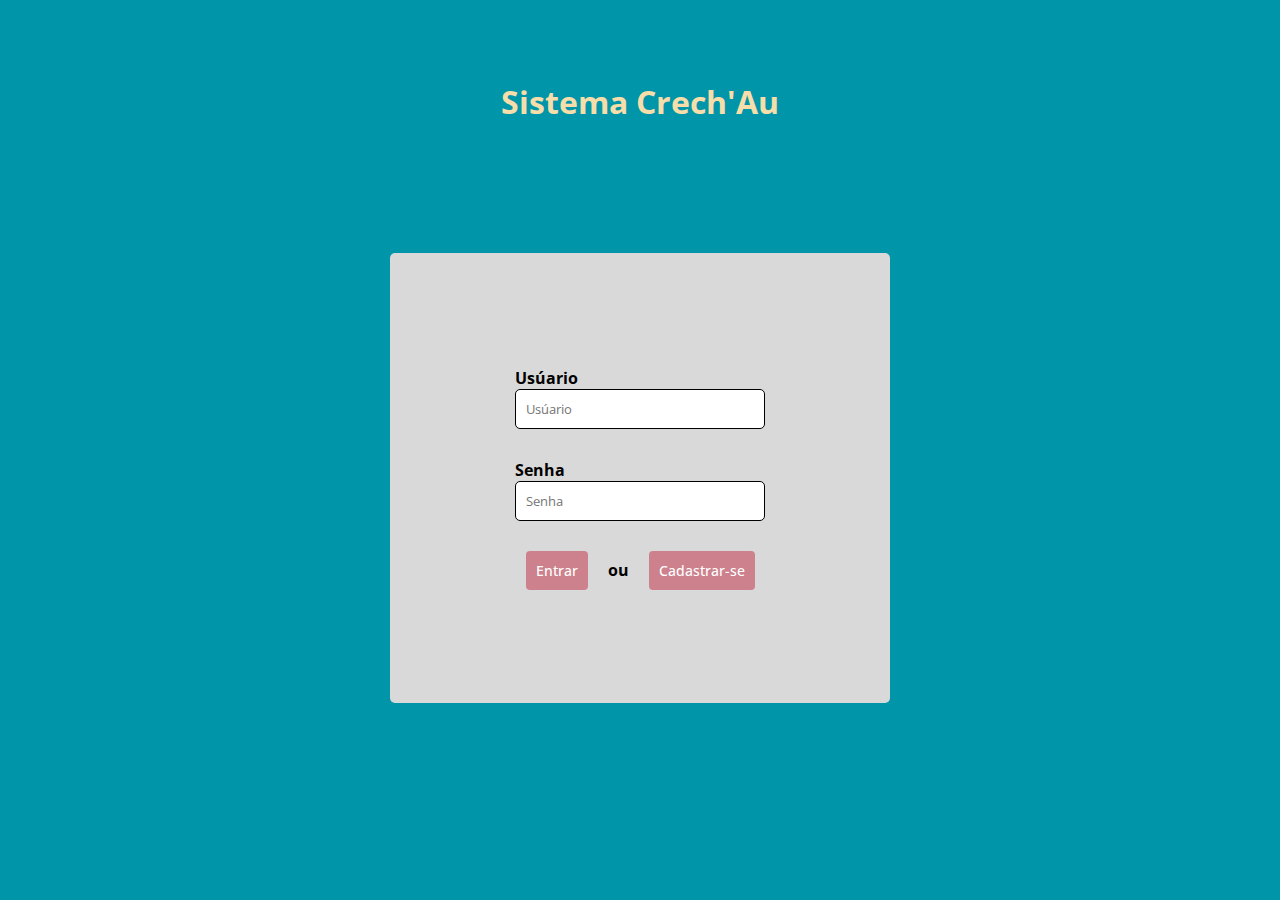
<file: index.html>
<!DOCTYPE html>
<html lang="pt-BR">
  <head>
    <meta charset="UTF-8">
    <meta name="viewport" content="width=device-width, initial-scale=1">
    <link rel="stylesheet" href="../css/login.css">
    <title>Login - Sistema Crech'Au</title>
  </head>
  <body>
    <h1 class="title">Sistema Crech'Au</h1>
    <div class="container">
      <form id="form" class="form-field">
        <div class="username-field">
          <label for="username">Usúario</label><br>
          <input class="inputs" id="username" type="text" placeholder="Usúario">
        </div>
        
        <div class="password-field">
          <label for="password">Senha</label><br>
          <input class="inputs" id="password" type="password" placeholder="Senha">
        </div>

        <div class="buttons-field">
          <input class="btn" type="submit" value="Entrar">
          <p>ou</p>
          <a class="btn" href="/pages/register.html">Cadastrar-se</a>
        </div>
      </form>
    </div>
  </body>
</html>
</file>
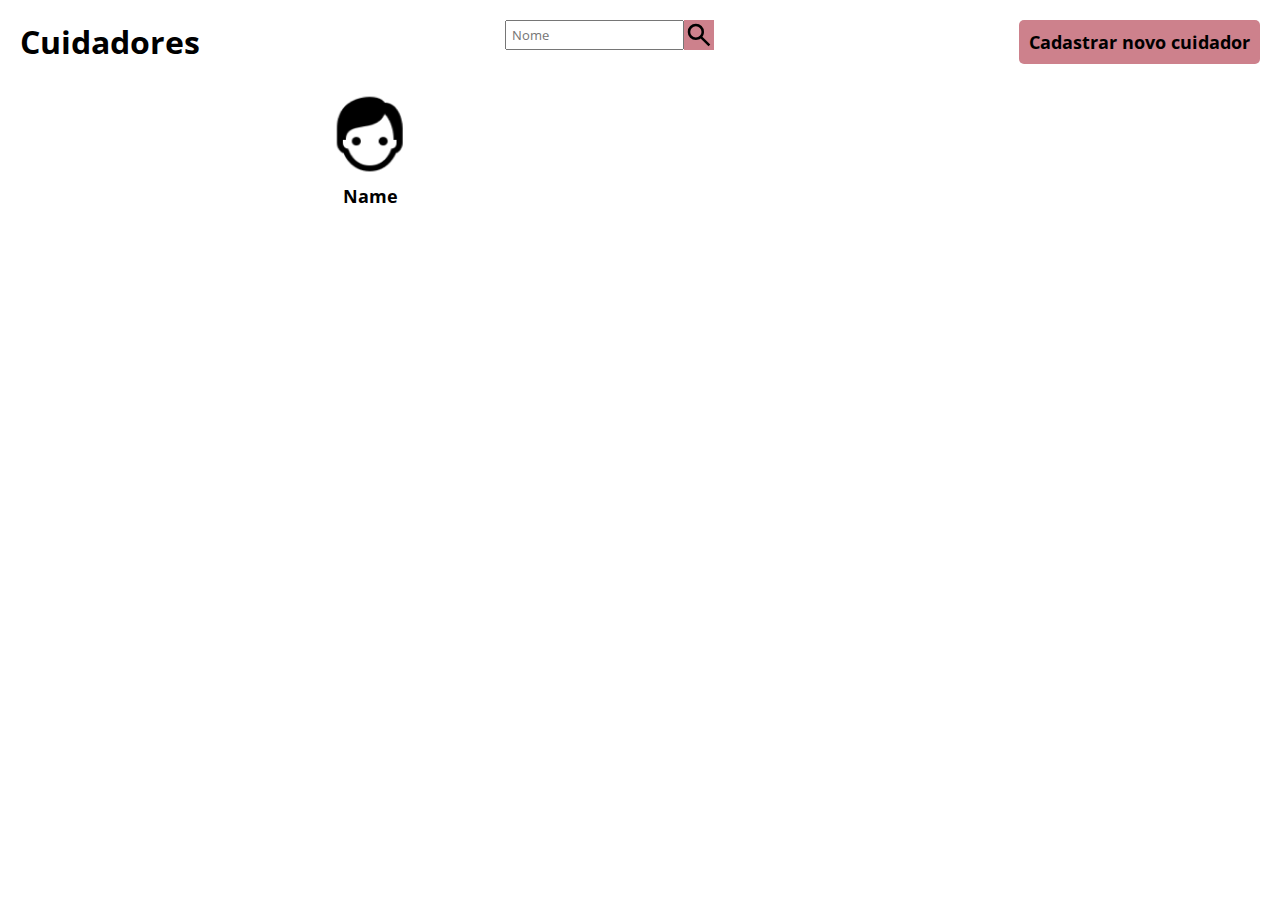
<file: pages/pet-sitter.html>
<!DOCTYPE html>
<html lang="pt-BR">
<head>
  <meta charset="UTF-8">
  <meta name="viewport" content="width=device-width, initial-scale=1.0">
  <title>Sistema Crech'Au - Cuidadores</title>
  <link rel="stylesheet" href="../css/pet-sitter.css">
  <link rel="stylesheet" href="https://fonts.googleapis.com/css2?family=Material+Symbols+Outlined:opsz,wght,FILL,GRAD@20..48,100..700,0..1,-50..200" />
</head>
<body>
  <div class="menu">
    <h1 class="cuidadores">Cuidadores</h1>
    <div class="campo-de-busca">
      <input id="inSearch" class="caixa-de-pesquisa" type="text" placeholder="Nome">
      <img id="btSearch" class="botao-buscar" src="../images/search.svg" alt="Buscar...">
    </div>
    <button id="btCadastrar" class="botao-cadastrar">Cadastrar novo cuidador</button>
  </div>

  <div id="quadro" class="quadro">
    <!--cartas ficam aqui-->
  </div>
  <script src="../js/pet-sitter.js"></script>
</html>
</file>
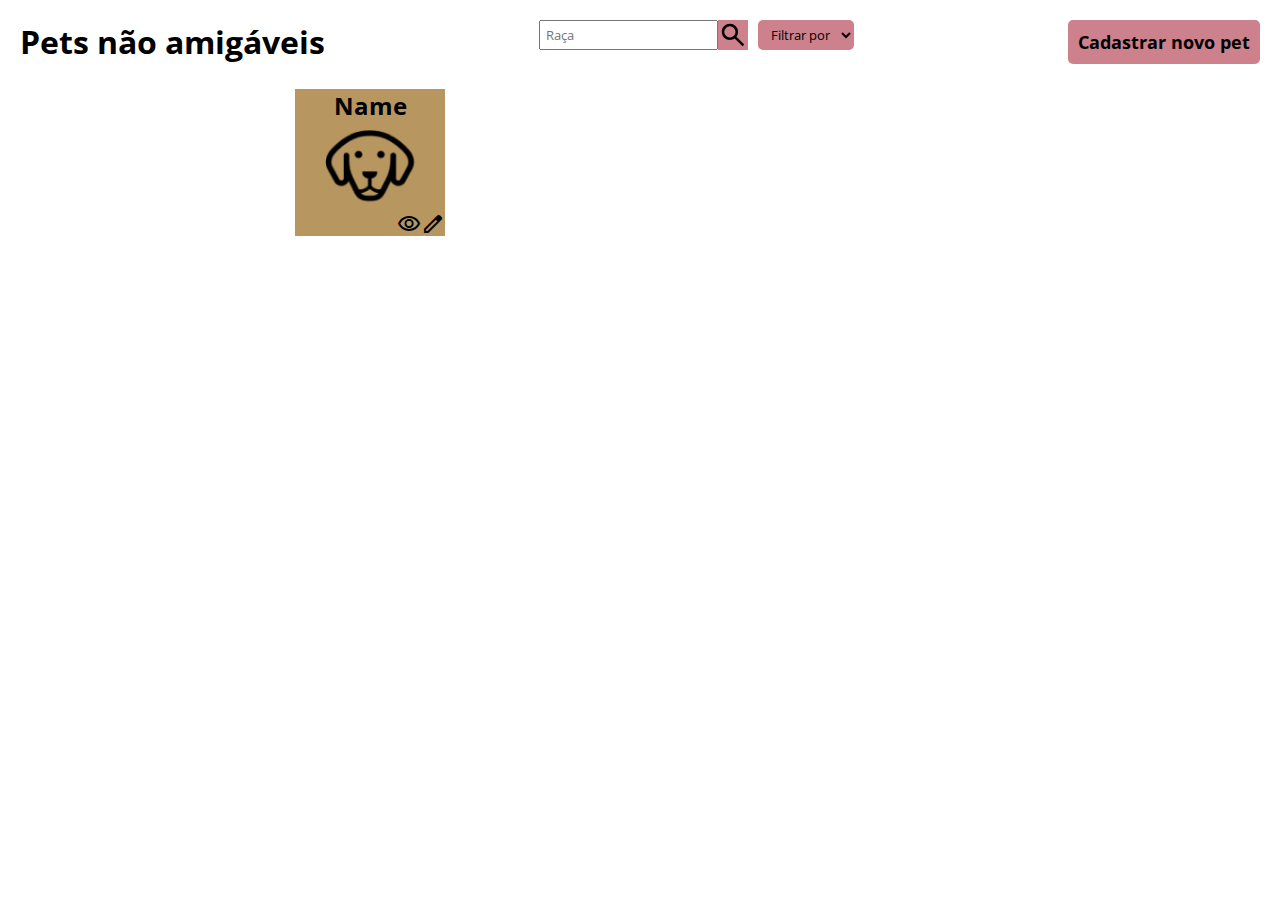
<file: pages/pets-non-friendly.html>
<!DOCTYPE html>
<html lang="pt-BR">
<head>
  <meta charset="UTF-8">
  <meta name="viewport" content="width=device-width, initial-scale=1.0">
  <title>Sistema Crech'Au - Cuidadores</title>
  <link rel="stylesheet" href="../css/pets.css">
  <link rel="stylesheet" href="../css/pets-non-friendly.css">
  <link rel="stylesheet" href="https://fonts.googleapis.com/css2?family=Material+Symbols+Outlined:opsz,wght,FILL,GRAD@20..48,100..700,0..1,-50..200" />
</head>
<body>
  <div class="menu">
    <h1 class="pets">Pets não amigáveis</h1>
    <div class="campo-de-busca">
      <input id="inSearch" class="caixa-de-pesquisa" type="text" placeholder="Raça">
      <img id="btSearch" class="botao-buscar" src="../images/search.svg" alt="Buscar...">
      <select class="filtro" name="pet" id="selectPet">
        <option value="">Filtrar por</option>
        <option value="novo">Menor idade</option>
        <option value="novo">Maior idade</option>
      </select>
    </div>
    <button id="btCadastrar" class="botao-cadastrar">Cadastrar novo pet</button>
  </div>

  <div id="quadro" class="quadro">
    <!--cartas ficam aqui-->
  </div>
  <script src="../js/pets.js"></script>
</html>
</file>
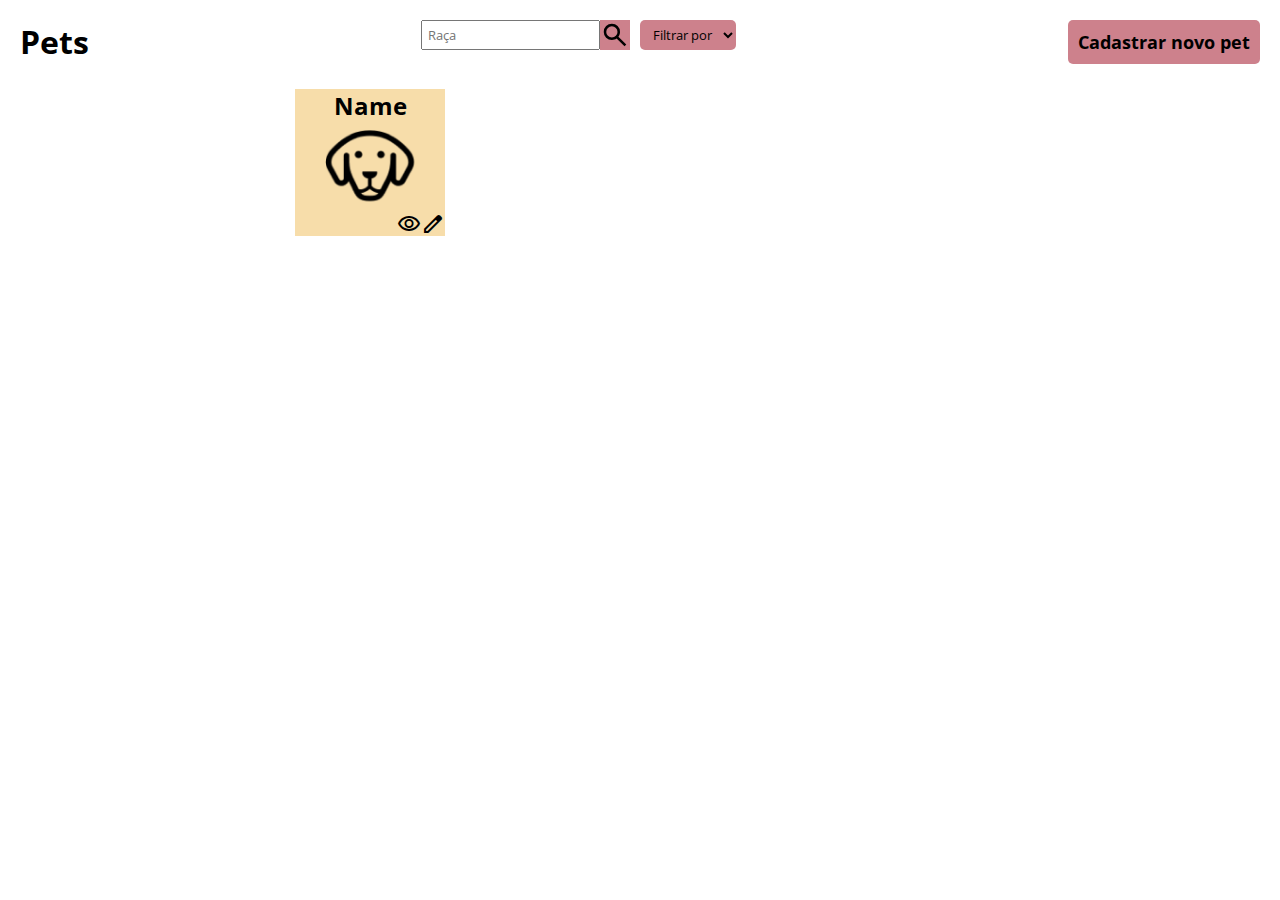
<file: pages/pets.html>
<!DOCTYPE html>
<html lang="pt-BR">
<head>
  <meta charset="UTF-8">
  <meta name="viewport" content="width=device-width, initial-scale=1.0">
  <title>Sistema Crech'Au - Cuidadores</title>
  <link rel="stylesheet" href="../css/pets.css">
  <link rel="stylesheet" href="https://fonts.googleapis.com/css2?family=Material+Symbols+Outlined:opsz,wght,FILL,GRAD@20..48,100..700,0..1,-50..200" />
</head>
<body>
  <div class="menu">
    <h1 class="pets">Pets</h1>
    <div class="campo-de-busca">
      <input id="inSearch" class="caixa-de-pesquisa" type="text" placeholder="Raça">
      <img id="btSearch" class="botao-buscar" src="../images/search.svg" alt="Buscar...">
      <select class="filtro" name="pet" id="selectPet">
        <option value="">Filtrar por</option>
        <option value="novo">Menor idade</option>
        <option value="novo">Maior idade</option>
      </select>
    </div>
    <button id="btCadastrar" class="botao-cadastrar">Cadastrar novo pet</button>
  </div>

  <div id="quadro" class="quadro">
    <!--cartas ficam aqui-->
  </div>
  <script src="../js/pets.js"></script>
</html>
</file>
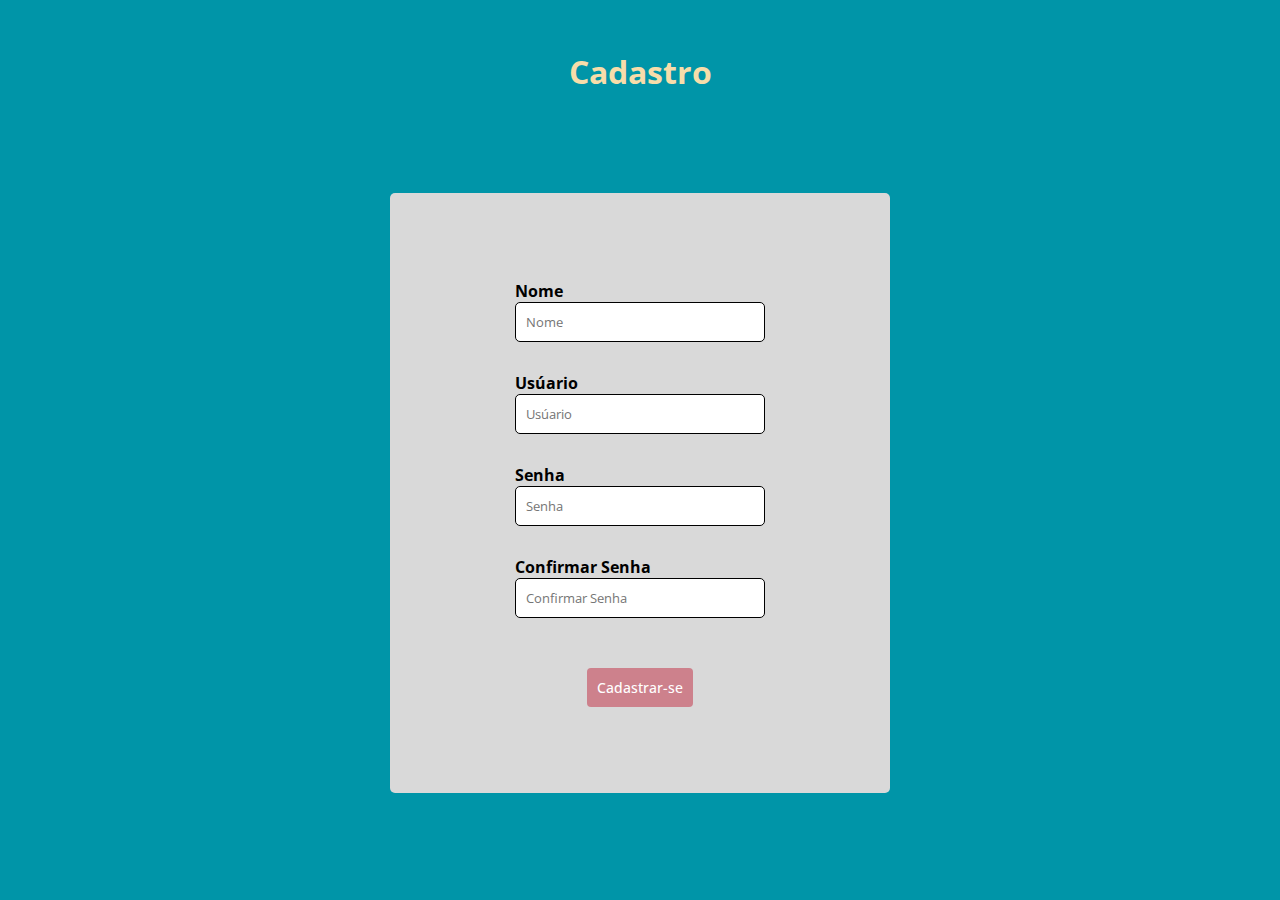
<file: pages/register.html>
<!DOCTYPE html>
<html lang="pt-BR">
<head>
    <meta charset="UTF-8">
    <meta name="viewport" content="width=device-width, initial-scale=1.0">
    <title>Cadastrar-se - Sistema Crech'Au</title>
    <link rel="stylesheet" href="../css/register.css">
</head>
<body>
    <h1 class="title">Cadastro</h1>
    <div class="container">
      <form id="form" class="form-field">

        <div class="name-field">
          <label for="name">Nome</label><br>
          <input class="inputs" id="name" type="text" placeholder="Nome">
        </div>

        <div class="username-field">
          <label for="username">Usúario</label><br>
          <input class="inputs" id="username" type="text" placeholder="Usúario">
        </div>
        
        <div class="password-field">
          <label for="password">Senha</label><br>
          <input class="inputs" id="password" type="password" placeholder="Senha">
        </div>


        <div class="password-field">
          <label for="passwordConfirm">Confirmar Senha</label><br>
          <input class="inputs" id="passwordConfirm" type="password" placeholder="Confirmar Senha">
        </div>

        <div class="buttons-field">
          <a class="btn" href="/pages/register.html">Cadastrar-se</a>
        </div>
      </form>
    </div>
</body>
</html>
</file>
<file: css/login.css>
@import url(variables.css);

body {
    background-color: var(--blue-bg-login);
    display: flex;
    justify-content: center;
    align-items: center;
    flex-direction: column;
    gap: 50px;
}

.title {
    margin: 80px;
    text-align: center;
    color: var(--skin-color);
}

.container {
    background-color: var(--light-grey);
    width: 500px;
    height: 450px;
    font-weight: 700;
    display: flex;
    justify-content: center;
    align-items: center;
    border-radius: 5px;
}

.form-field {
    width: 350px;
    height: 270px;
    display: flex;
    flex-direction: column;
    justify-content: center;
    align-items: center;
    gap: 30px;
}

.inputs {
    width: 250px;
    height: 40px;
    border: 1px solid black;
    border-radius: 5px;
    text-indent: 10px;
}

.username-field, .password-field {
    width: 250px;
}

.btn {
  background-color: var(--rose);
  color: #fff;
  border: none;
  border-radius: 4px;
  padding: 10px;
  cursor: pointer;
  font-size: 0.9em;
  font-weight: 500;
  text-decoration: none;
}

.btn:hover {
    opacity: 0.9;
}

.buttons-field {
    display: flex;
    align-items: center;
    gap: 20px;
}
</file>
<file: css/pet-sitter.css>
@import url("variables.css");

.menu {
  display: flex;
  padding: 20px;
  justify-content: space-between;
}

.campo-de-busca {
  display: flex;
  height: 30px;
}

.caixa-de-pesquisa {
  text-indent: 5px;
}

.botao-buscar {
  background-color: var(--rose);
  cursor: pointer;
}

.botao-cadastrar {
  font-size: 1.1em;
  font-weight: bold;
  background-color: var(--rose);
  padding: 10px;
  border: none;
  border-radius: 5px;
  cursor: pointer;
}

.quadro {
  width: 700px;
  display: flex;
  justify-content: left;
  gap: 20px;
  flex-wrap: wrap;
  margin: 0 auto;
}

.carta {
  width: 150px;
  margin: 5px;
  text-align: center;
  font-size: 1.1em;
  font-weight: bold;
  cursor: pointer;
}

.carta-imagem {
  width: 90px;
  height: 90px;
}
</file>
<file: css/pets.css>
@import url("variables.css");
@import url("pet-sitter.css");

.filtro {
  background-color: var(--rose);
  margin-left: 10px;
  text-align: center;
  border: none;
  border-radius: 5px;
}

.carta {
  display: flex;
  flex-direction: column;
  align-items: center;
  background: var(--skin-color);
  font-size: 1.5em;
}

.carta .rodape {
  display: flex;
  width: 100%;
  justify-content: end;
}
</file>
<file: css/pets-non-friendly.css>
@import url("variables.css");
@import url("pet-sitter.css");
@import url("pets.css");

.carta {
  background: var(--light-brown);
}
</file>
<file: css/register.css>
@import url(variables.css);
@import url(login.css);

.title {
    margin: 50px;
}

.container {
    height: 600px;
}

.btn {
    margin-top: 20px;
}
</file>
